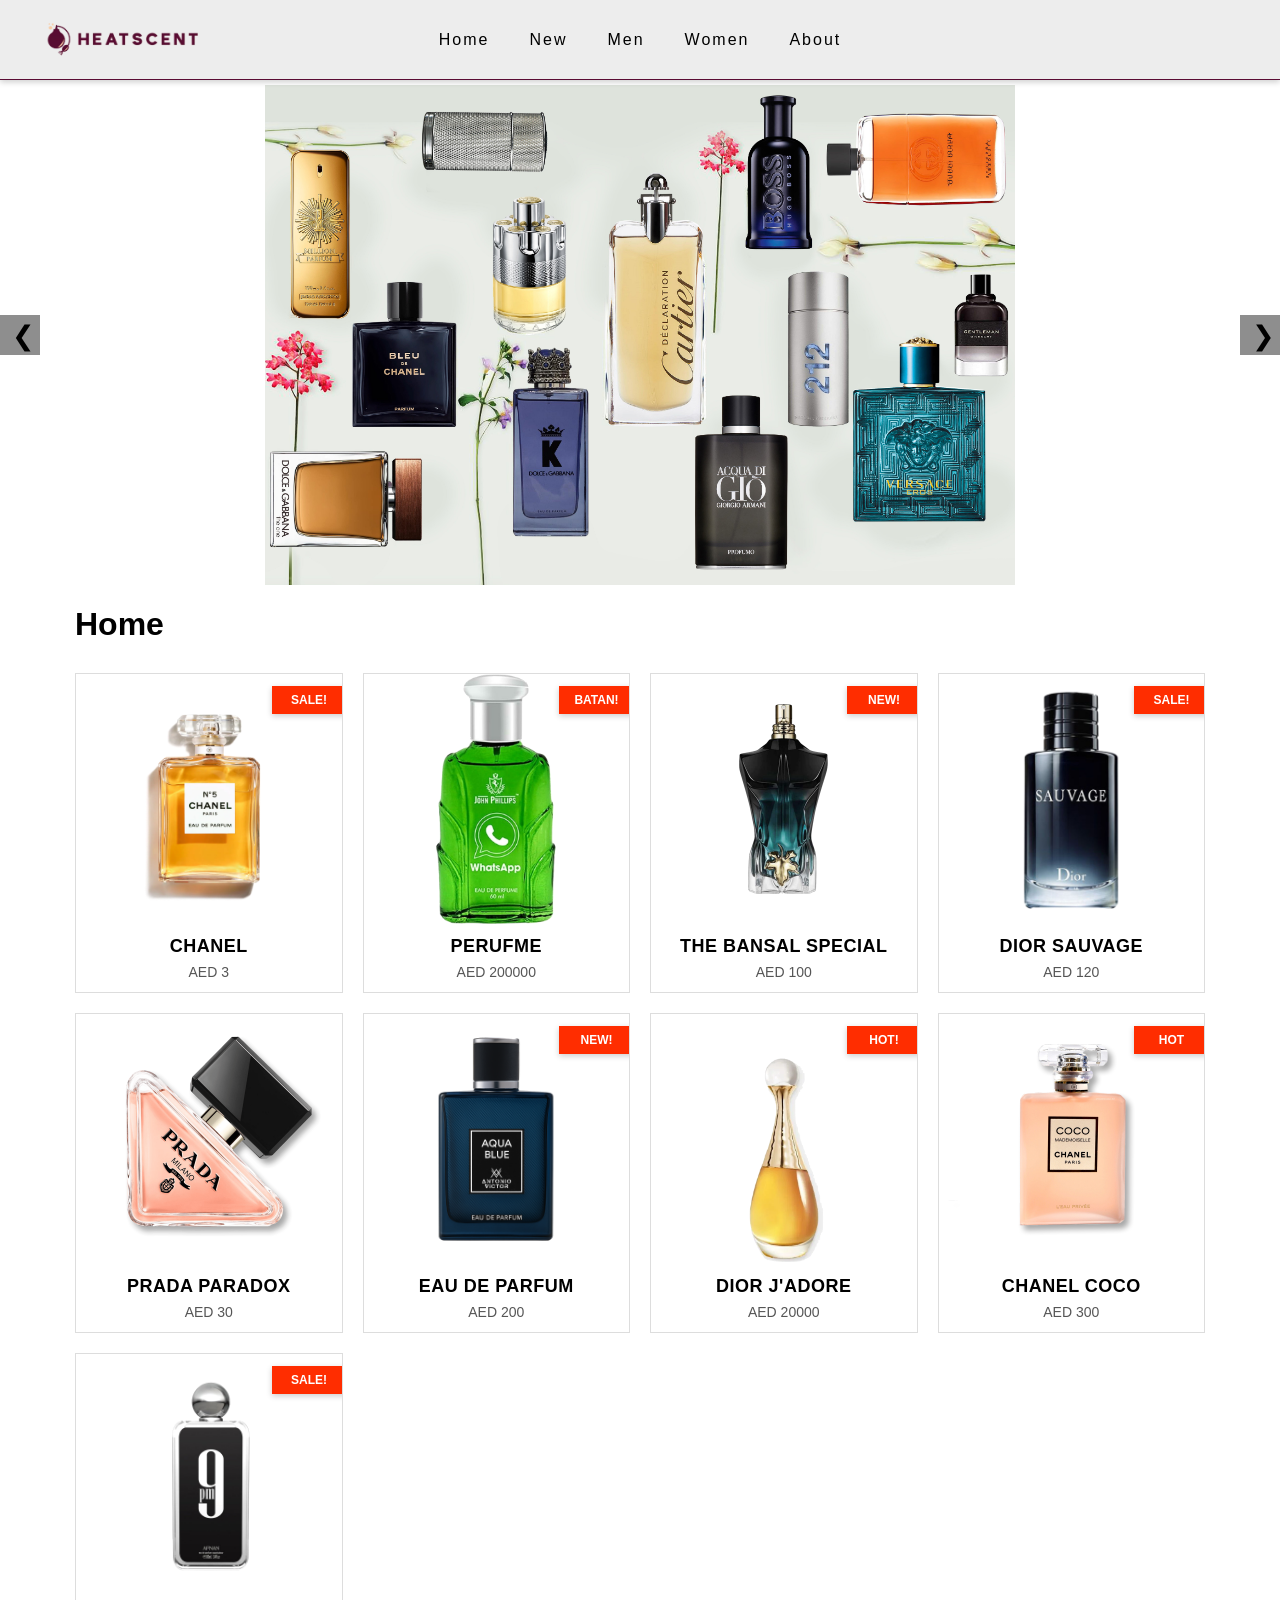
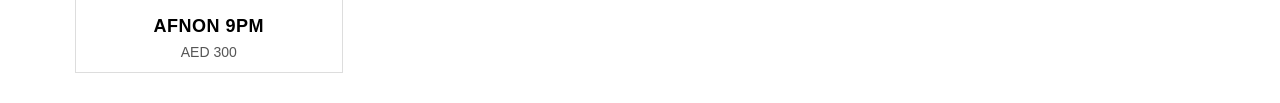
<file: index.html>
<!DOCTYPE html>
<html lang="en">
<head>
  <link rel="icon" type="image/png" href="images/favicon.png">
  <meta charset="UTF-8">
  <title>Heatscent | Home</title>

<style>
  body {
    font-family: Inter, Arial, sans-serif;
    padding: 0px;
  }

  h1 {
    margin-bottom: 30px;
  }

  .grid {
    display: grid;
    grid-template-columns: repeat(4, 1fr);
    gap: 20px;
    margin-left: 75px;
    margin-right: 75px;
    margin-bottom: 30px;
  }

  .card {
    border: 1px solid #ddd;
    overflow: hidden;
    transition: 0.2s;
    background: white;
  }

  .card:hover {
    transform: translateY(-2%) scale(1.02);
    background: rgb(239, 239, 239);
    border: 1px solid #000000;
  }

  .card img {
    width: 100%;
    height: 250px;
    object-fit: contain;
    display: block;
  }

  .card-content {
    padding: 12px;
  }

  .card-title {
    font-size: 18px;
    text-align: center;
    font-weight: bold;
    text-transform: uppercase;
    letter-spacing: 0.5px;
  }

  .card-price {
    font-size: 14px;
    color: #555;
    text-align: center;
    margin-top: 7px;
  }

  .card a {
    text-decoration: none;
    color: inherit;
    display: block;
  }

  .image-wrapper {
    position: relative;
  }

  .ribbon {
    position: absolute;
    top: 12px;
    right: -5px;
    background: #ff2d00;
    color: white;
    width: 75px;
    height: 28px;
    display: flex;
    align-items: center;
    justify-content: center;
    font-size: 12px;
    font-weight: bold;
    box-shadow: 0 2px 6px rgba(0,0,0,0.2);
  }

  .title {
    margin-left: 75px;
  }

    .carousel {
      position: relative;
      overflow: hidden;
      width: 100%;
      height: 10%;
    }

    .carousel-track {
      display: flex;            
      width: 100%;
    }

    .carousel-track img {
      width: 100%;
      height: 500px;
      object-fit: contain;
      flex-shrink: 0;     
    }

    .arrow {
      z-index: 10;     
      position: absolute;
      top: 50%;
      transform: translateY(-50%) scale(2);
      pointer-events: auto; 
      background-color: #555555a9;
      border: 0px;
      width: 20px;
      height: 20px
    }

    .arrow:hover {
    background: rgba(0,0,0,0.6);
    }

    .arrow.left {
    left: 10px;
    }

    .arrow.right {
    right: 10px;
    }
</style>
</head>

<body>

<script>
  fetch(`nav.html?t=${Date.now()}`)
    .then(res => res.text())
    .then(data => {
      document.getElementById("navbar").innerHTML = data;
    })
    .catch(err => console.error("Navigation bar failed to load", err));
</script>

<div id="navbar"></div>
<div id="carousel" class="carousel">
  <button class="arrow left" onclick="prevSlide()">&#10094;</button>

  <div class="carousel-track" id="carousel-track"></div>

  <button class="arrow right" onclick="nextSlide()">&#10095;</button>
</div>
<h1 class="title">Home</h1>
<div id="catalogue" class="grid"></div>

<script>
  const FILTER = "all"; 
  //"all" for all perfume(home screen) "men" for only mens(mens page) "women" for only women(womens page) "new"(news page)

  let carouselImages = [];
  let currentIndex = 0;

  async function loadCarousel() {
    try {
      const res = await fetch(`home.json?t=${Date.now()}`);
      const data = await res.json();

      carouselImages = data.images || [];

      const track = document.getElementById("carousel-track");
      track.innerHTML = "";

      for (const img of carouselImages) {
        const image = document.createElement("img");
        image.src = img;
        track.appendChild(image);
      }

    } catch (err) {
      console.error("Carousel failed:", err);
    }
  }

    function updateCarousel(jump = false) {
        const track = document.getElementById("carousel-track");

        if (jump) {
            track.style.transition = "none";
        } else {
            track.style.transition = "transform 0.4s ease-in-out";
        }

        track.style.transform = `translateX(-${currentIndex * 100}%)`;
        }

function nextSlide() {
  if (carouselImages.length === 0) return;

  if (currentIndex === carouselImages.length - 1) {
    currentIndex = 0;
    updateCarousel(true);
  } else {
    currentIndex++;
    updateCarousel();
  }
}

function prevSlide() {
  if (carouselImages.length === 0) return;

  if (currentIndex === 0) {
    currentIndex = carouselImages.length - 1;
    updateCarousel(true);
  } else {
    currentIndex--;
    updateCarousel();
  }
}

  loadCarousel();

  async function loadCatalogue() {
    try {
      const res = await fetch(`catalogue.json?t=${Date.now()}`);
      const catalogue = await res.json();

      const container = document.getElementById("catalogue");
      container.innerHTML = "";

      for (const file of catalogue.shown) {
        const resItem = await fetch(`perfumes/${file}?t=${Date.now()}`);
        const data = await resItem.json();


        if (FILTER === "men" && data.sort.sort !== "men") continue;
        if (FILTER === "women" && data.sort.sort !== "women") continue;
        if (FILTER === "new" && data.sort.new !== "y") continue;

        const div = document.createElement("div");
        div.className = "card";

        const tagHTML = data.tag ? `<div class="ribbon">${data.tag}</div>` : "";

        div.innerHTML = `
          <a href="product.html?file=${file}">
            <div class="image-wrapper">
              ${tagHTML}
              <img src="images/${data.thumbnail}?t=${Date.now()}" alt="${data.name}">
            </div>
            <div class="card-content">
              <div class="card-title">${data.name}</div>
              <div class="card-price">AED ${data.prices["50ml"]}</div>
            </div>
          </a>
        `;

        container.appendChild(div);
      }

    } catch (err) {
      console.error("Catalogue failed:", err);
    }
  }

  loadCatalogue();

</script>

</body>
</html>
</file>
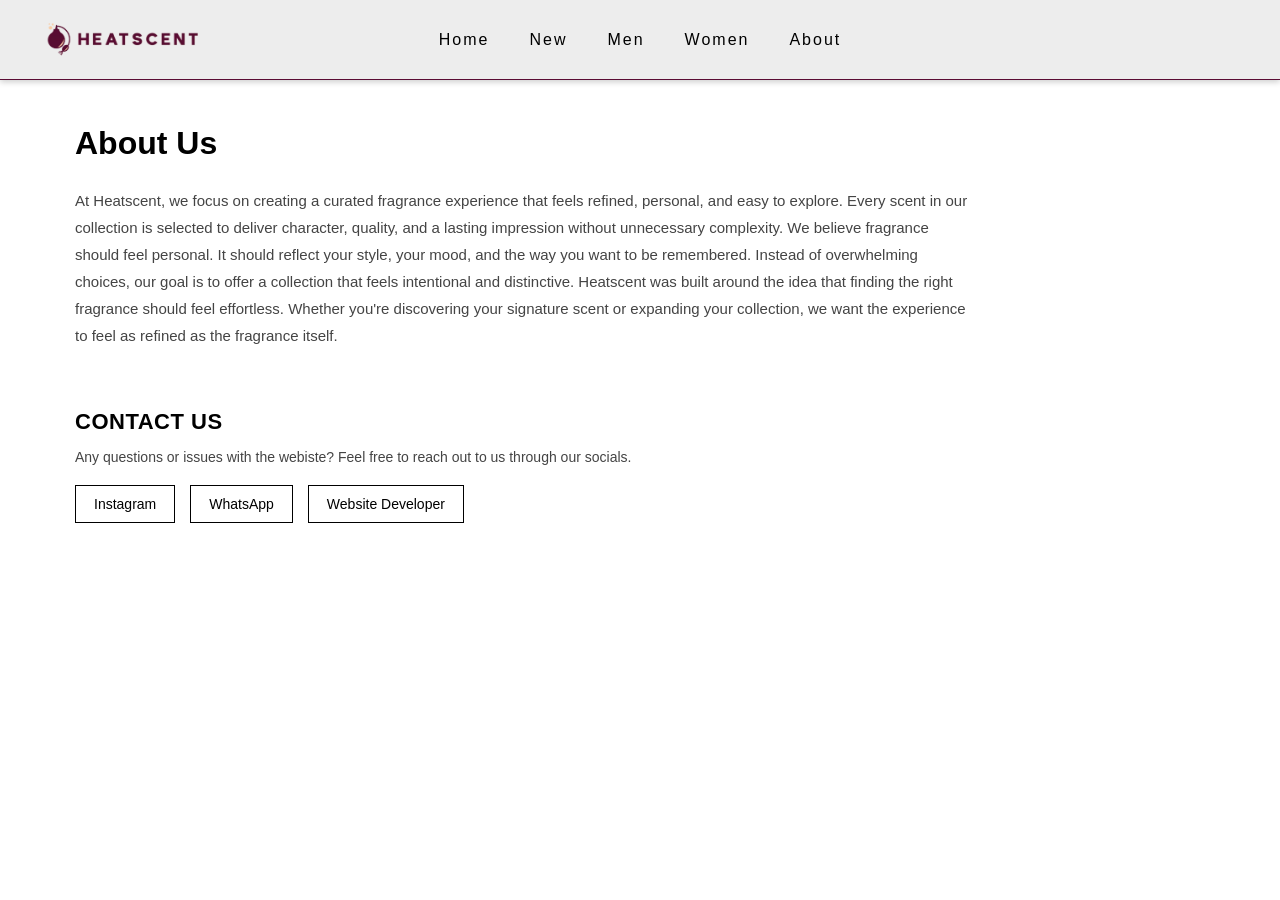
<file: contact.html>
<!DOCTYPE html>
<html lang="en">
<head>
  <link rel="icon" type="image/png" href="images/favicon.png">
  <meta charset="UTF-8">
  <title>Heatscent | About Us</title>

  <style>
    body {
      font-family: Inter, Arial, sans-serif;
      padding: 0;
      margin: 0;
    }

    .title {
      margin-left: 75px;
      margin-top: 40px;
      margin-bottom: 25px;
      font-size: 32px;
    }

    .about {
      margin-left: 75px;
      margin-right: 75px;
      margin-bottom: 60px;
      max-width: 900px;
    }

    .about-text {
      font-size: 15px;
      color: #444;
      line-height: 1.8;
      margin-bottom: 18px;
    }

    .contact {
    margin-left: 75px;
    margin-right: 75px;
    margin-bottom: 80px;
    max-width: 900px;
    }

    .contact-title {
    font-size: 22px;
    font-weight: bold;
    margin-bottom: 10px;
    text-transform: uppercase;
    letter-spacing: 0.5px;
    }

    .contact-text {
    font-size: 14px;
    color: #444;
    margin-bottom: 20px;
    }

    .contact-buttons {
    display: flex;
    gap: 15px;
    }

    .contact-btn {
    text-decoration: none;
    font-size: 14px;
    padding: 10px 18px;
    border: 1px solid #000;
    color: black;
    transition: 0.2s;
    }

    .contact-btn:hover {
    background: black;
    color: white;
    }
  </style>
</head>

<body>

  <script>
    fetch(`nav.html?t=${Date.now()}`)
      .then(res => res.text())
      .then(data => {
        document.getElementById("navbar").innerHTML = data;
      })
      .catch(err => console.error("Navigation bar failed to load", err));
  </script>

  <div id="navbar"></div>

  <h1 class="title">About Us</h1>

  <div class="about">
    <p class="about-text">
      At Heatscent, we focus on creating a curated fragrance experience that feels refined, personal, and easy to explore. Every scent in our collection is selected to deliver character, quality, and a lasting impression without unnecessary complexity. We believe fragrance should feel personal. It should reflect your style, your mood, and the way you want to be remembered. Instead of overwhelming choices, our goal is to offer a collection that feels intentional and distinctive. Heatscent was built around the idea that finding the right fragrance should feel effortless. Whether you're discovering your signature scent or expanding your collection, we want the experience to feel as refined as the fragrance itself.
    </p>
  </div>
  <div class="contact">
  <h2 class="contact-title">Contact Us</h2>

  <p class="contact-text">
    Any questions or issues with the webiste? Feel free to reach out to us through our socials.
  </p>

  <div class="contact-buttons">
    <a href="https://instagram.com/heatscentUAE" target="_blank" class="contact-btn">Instagram</a>
    <a href="https://wa.me/971XXXXXXXXX" target="_blank" class="contact-btn">WhatsApp</a>
        <a href="https://instagram.com/msisu_123" target="_blank" class="contact-btn">Website Developer</a>

  </div>
</div>
</body>
</html>
</file>
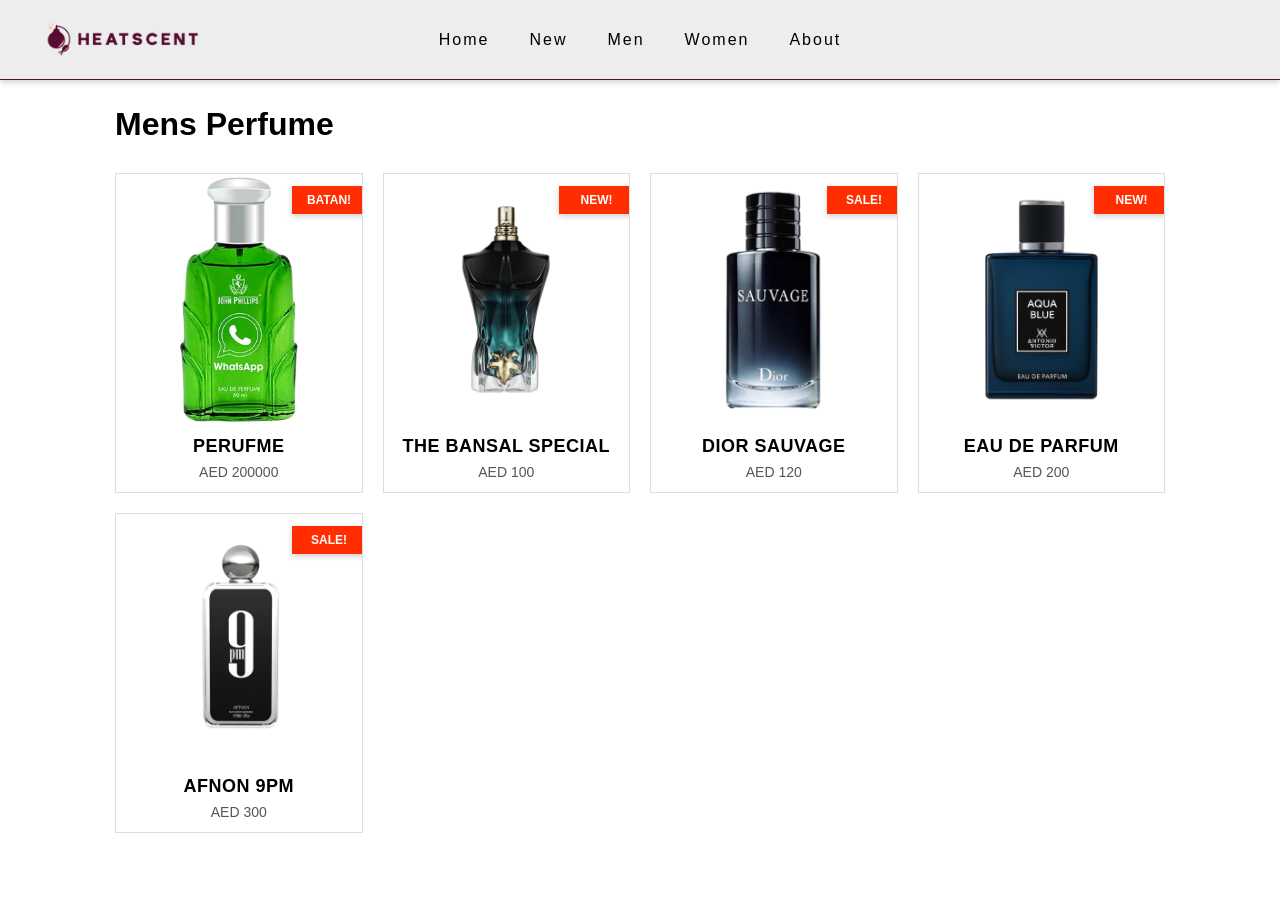
<file: men.html>
<!DOCTYPE html>
<html lang="en">
<head>
    <link rel="icon" type="image/png" href="images/favicon.png">
  <meta charset="UTF-8">
  <title>Heatscent | Mens Perfume</title>
<style>
  body {
    font-family: Inter, Arial, sans-serif;
    padding: 40px;
  }

  h1 {
    margin-bottom: 30px;
  }

  .grid {
    display: grid;
    grid-template-columns: repeat(4, 1fr);
    gap: 20px;
    margin-left: 75px;
    margin-right: 75px;
  }

  .card {
    border: 1px solid #ddd;
    overflow: hidden;
    transition: 0.2s;
    background: white;
  }

  .card:hover {
    transform: translateY(-2%) scale(1.02);
    background: rgb(239, 239, 239);
    border: 1px solid #000000;
  }

  .card img {
    width: 100%;
    height: 250px;
    object-fit: contain;
    display: block;
  }

  .card-content {
    padding: 12px;
  }

  .card-title {
    font-size: 18px;
    text-align: center;
    font-weight: bold;
    text-transform: uppercase;
    letter-spacing: 0.5px;
  }

  .card-price {
    font-size: 14px;
    color: #555;
    text-align: center;
    margin-top: 7px;
  }

  .card a {
    text-decoration: none;
    color: inherit;
    display: block;
  }

.image-wrapper {
  position: relative;
}

.ribbon {
  position: absolute;
  top: 12px;
  right: -5px;

  background: #ff2d00;
  color: white;

  width: 75px;              
  height: 28px;

  display: flex;
  align-items: center; 
  justify-content: center;   

  font-size: 12px;
  font-weight: bold;

  box-shadow: 0 2px 6px rgba(0,0,0,0.2);
}
.title {
    margin-left: 75px;
}
</style>
</head>

<body>
<script>
  fetch(`nav.html?t=${Date.now()}`)
    .then(res => res.text())
    .then(data => {
      document.getElementById("navbar").innerHTML = data;
    })
    .catch(err => console.error("Naigation bar failed to load", err));
</script>

<div id="navbar"></div>
<h1 class="title">Mens Perfume</h1>
<div id="catalogue" class="grid"></div>

<script>
  const FILTER = "men"; 
  // "all", "men", "women", "new"

  async function loadCatalogue() {
    try {
      const res = await fetch(`catalogue.json?t=${Date.now()}`);
      const catalogue = await res.json();

      const container = document.getElementById("catalogue");

      for (const file of catalogue.shown) {
        const resItem = await fetch(`perfumes/${file}?t=${Date.now()}`);
        const data = await resItem.json();
        const category = data.sort?.sort;
        const isNew = data.sort?.new;
        if (FILTER === "men" && category !== "men") continue;
        if (FILTER === "women" && category !== "women") continue;
        if (FILTER === "new" && isNew !== "y") continue;
        const div = document.createElement("div");
        div.className = "card";
        const tagHTML = data.tag ? `<div class="ribbon">${data.tag}</div>` : "";

        div.innerHTML = `
          <a href="product.html?file=${file}">
            <div class="image-wrapper">
              ${tagHTML}
            <img src="images/${data.thumbnail}?t=${Date.now()}" alt="${data.name}">
            </div>
            <div class="card-content">
              <div class="card-title">${data.name}</div>
              <div class="card-price">AED ${data.prices["50ml"]}</div>
            </div>
          </a>
        `;

        container.appendChild(div);
      }

    } catch (err) {
      console.error("catalogue failed:", err);
    }
  }

  loadCatalogue();
</script>

</body>
</html>
</file>
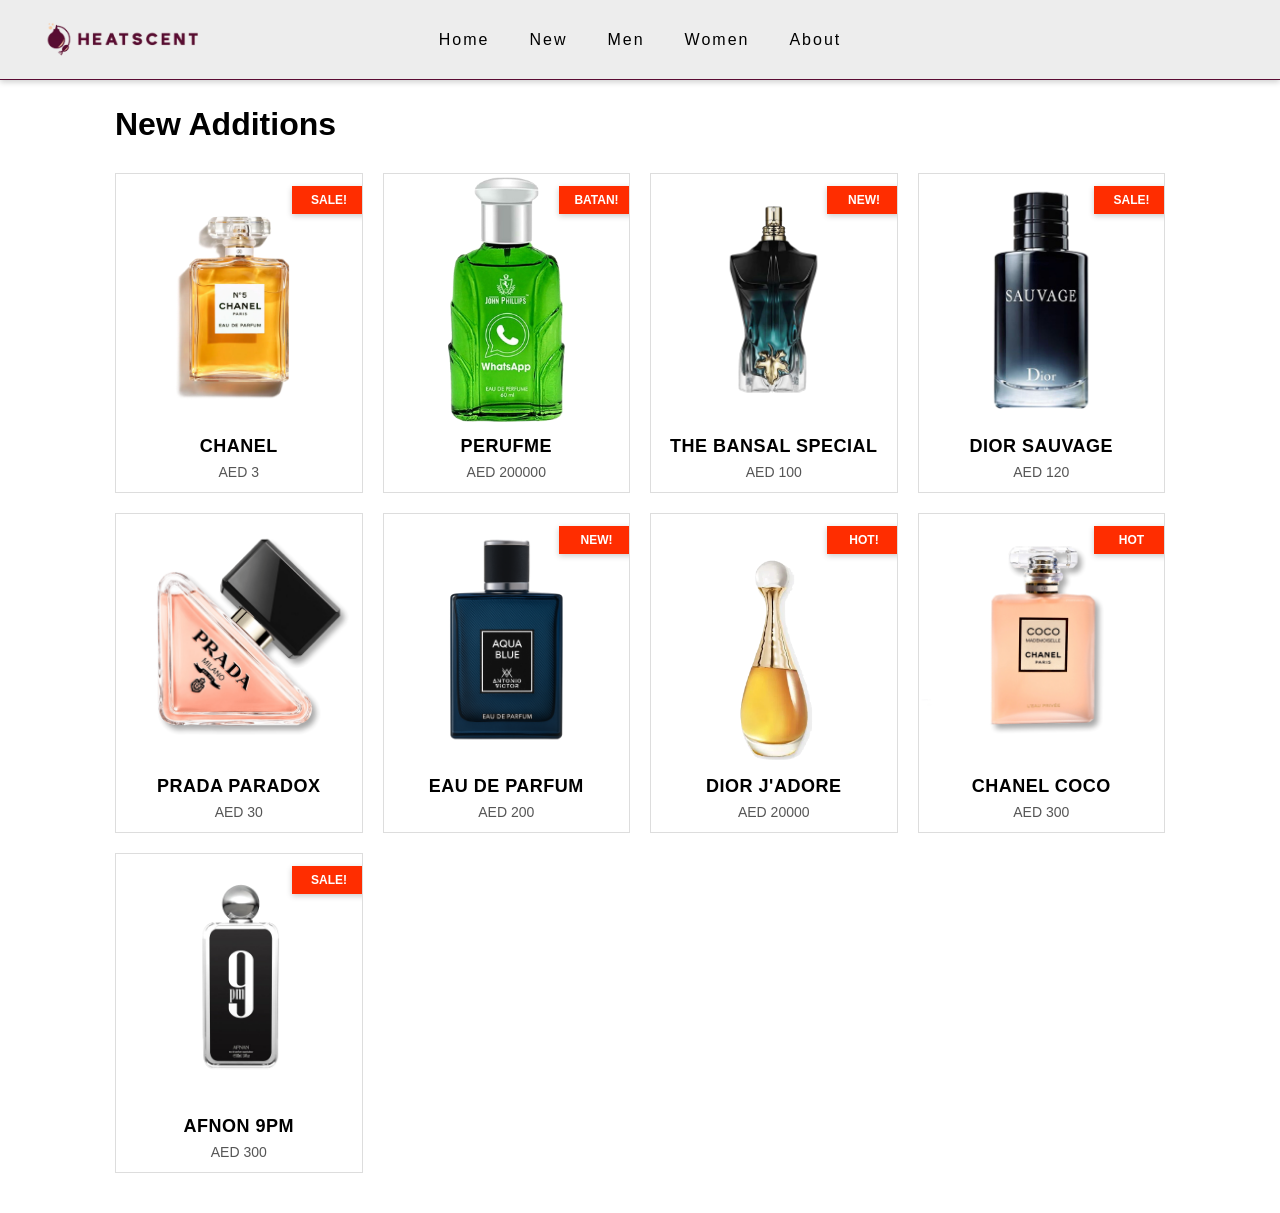
<file: new.html>
<!DOCTYPE html>
<html lang="en">
<head>
    <link rel="icon" type="image/png" href="images/favicon.png">
  <meta charset="UTF-8">
  <title>Heatscent | New Perfumes</title>
<style>
  body {
    font-family: Inter, Arial, sans-serif;
    padding: 40px;
  }

  h1 {
    margin-bottom: 30px;
  }

  .grid {
    display: grid;
    grid-template-columns: repeat(4, 1fr);
    gap: 20px;
    margin-left: 75px;
    margin-right: 75px;
  }

  .card {
    border: 1px solid #ddd;
    overflow: hidden;
    transition: 0.2s;
    background: white;
  }

  .card:hover {
    transform: translateY(-2%) scale(1.02);
    background: rgb(239, 239, 239);
    border: 1px solid #000000;
  }

  .card img {
    width: 100%;
    height: 250px;
    object-fit: contain;
    display: block;
  }

  .card-content {
    padding: 12px;
  }

  .card-title {
    font-size: 18px;
    text-align: center;
    font-weight: bold;
    text-transform: uppercase;
    letter-spacing: 0.5px;
  }

  .card-price {
    font-size: 14px;
    color: #555;
    text-align: center;
    margin-top: 7px;
  }

  .card a {
    text-decoration: none;
    color: inherit;
    display: block;
  }

.image-wrapper {
  position: relative;
}

.ribbon {
  position: absolute;
  top: 12px;
  right: -5px;

  background: #ff2d00;
  color: white;

  width: 75px;              
  height: 28px;

  display: flex;
  align-items: center; 
  justify-content: center;   

  font-size: 12px;
  font-weight: bold;

  box-shadow: 0 2px 6px rgba(0,0,0,0.2);
}
.title {
    margin-left: 75px;
}
</style>
</head>

<body>
<script>
  fetch(`nav.html?t=${Date.now()}`)
    .then(res => res.text())
    .then(data => {
      document.getElementById("navbar").innerHTML = data;
    })
    .catch(err => console.error("Naigation bar failed to load", err));
</script>

<div id="navbar"></div>
<h1 class="title">New Additions</h1>
<div id="catalogue" class="grid"></div>

<script>
  const FILTER = "new"; 
  // "all", "men", "women", "new"

  async function loadCatalogue() {
    try {
      const res = await fetch(`catalogue.json?t=${Date.now()}`);
      const catalogue = await res.json();

      const container = document.getElementById("catalogue");

      for (const file of catalogue.shown) {
        const resItem = await fetch(`perfumes/${file}?t=${Date.now()}`);
        const data = await resItem.json();
        const category = data.sort?.sort;
        const isNew = data.sort?.new;


        if (FILTER === "men" && category !== "men") continue;
        if (FILTER === "women" && category !== "women") continue;
        if (FILTER === "new" && isNew !== "y") continue;

        const div = document.createElement("div");
        div.className = "card";

        const tagHTML = data.tag ? `<div class="ribbon">${data.tag}</div>` : "";

        div.innerHTML = `
  <a href="product.html?file=${file}">
    <div class="image-wrapper">
      ${tagHTML}
    <img src="images/${data.thumbnail}?t=${Date.now()}" alt="${data.name}">
    </div>
    <div class="card-content">
      <div class="card-title">${data.name}</div>
      <div class="card-price">AED ${data.prices["50ml"]}</div>
    </div>
  </a>
`;

        container.appendChild(div);
      }

    } catch (err) {
      console.error("catalogue failed:", err);
    }
  }

  loadCatalogue();
</script>

</body>
</html>
</file>
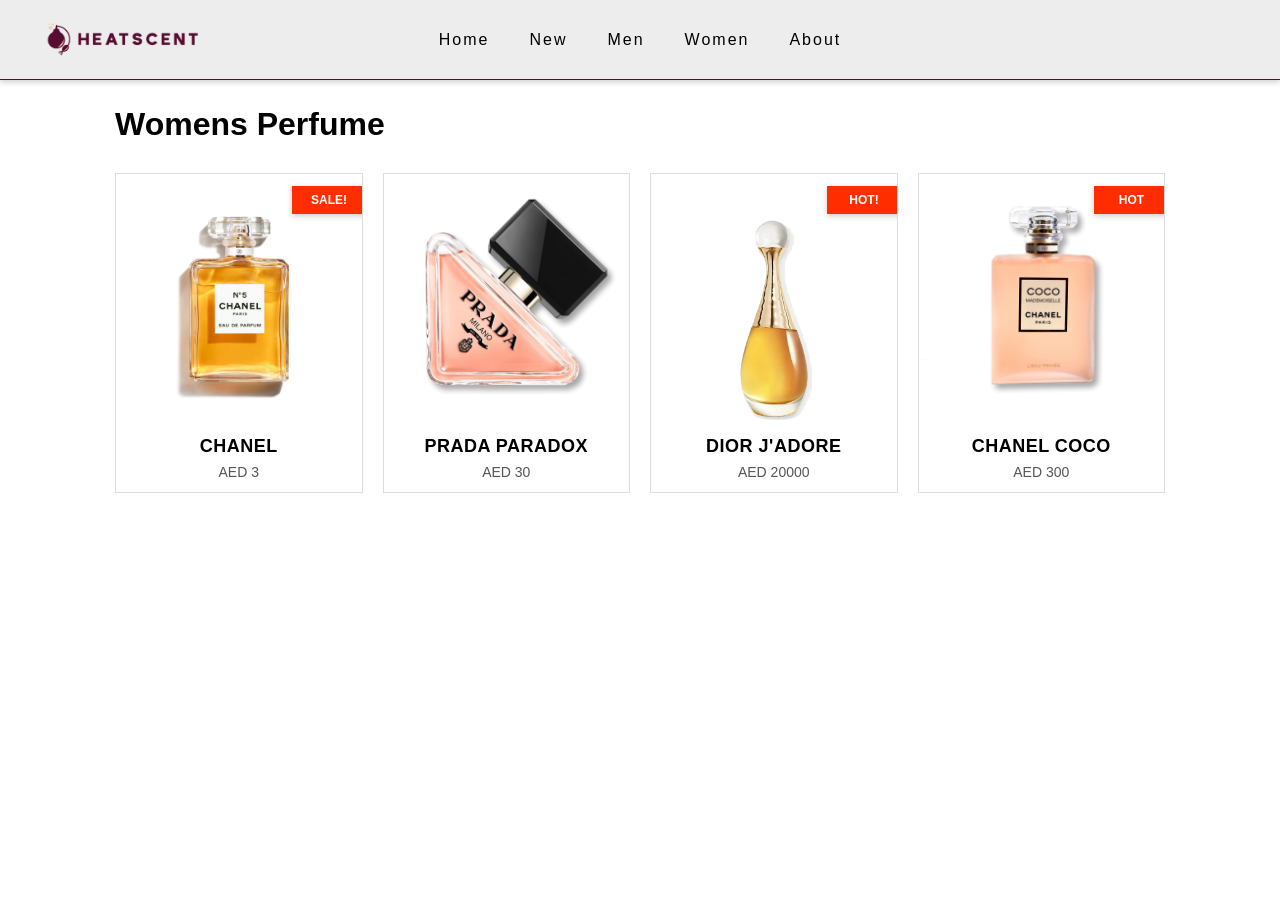
<file: women.html>
<!DOCTYPE html>
<html lang="en">
<head>
    <link rel="icon" type="image/png" href="images/favicon.png">
  <meta charset="UTF-8">
  <title>Heatscent | Womens Perfumes</title>
<style>
  body {
    font-family: Inter, Arial, sans-serif;
    padding: 40px;
  }

  h1 {
    margin-bottom: 30px;
  }

  .grid {
    display: grid;
    grid-template-columns: repeat(4, 1fr);
    gap: 20px;
    margin-left: 75px;
    margin-right: 75px;
  }

  .card {
    border: 1px solid #ddd;
    overflow: hidden;
    transition: 0.2s;
    background: white;
  }

  .card:hover {
    transform: translateY(-2%) scale(1.02);
    background: rgb(239, 239, 239);
    border: 1px solid #000000;
  }

  .card img {
    width: 100%;
    height: 250px;
    object-fit: contain;
    display: block;
  }

  .card-content {
    padding: 12px;
  }

  .card-title {
    font-size: 18px;
    text-align: center;
    font-weight: bold;
    text-transform: uppercase;
    letter-spacing: 0.5px;
  }

  .card-price {
    font-size: 14px;
    color: #555;
    text-align: center;
    margin-top: 7px;
  }

  .card a {
    text-decoration: none;
    color: inherit;
    display: block;
  }

.image-wrapper {
  position: relative;
}

.ribbon {
  position: absolute;
  top: 12px;
  right: -5px;

  background: #ff2d00;
  color: white;

  width: 75px;              
  height: 28px;

  display: flex;
  align-items: center; 
  justify-content: center;   

  font-size: 12px;
  font-weight: bold;

  box-shadow: 0 2px 6px rgba(0,0,0,0.2);
}
.title {
    margin-left: 75px;
}
</style>
</head>

<body>
<script>
  fetch(`nav.html?t=${Date.now()}`)
    .then(res => res.text())
    .then(data => {
      document.getElementById("navbar").innerHTML = data;
    })
    .catch(err => console.error("Naigation bar failed to load", err));
</script>

<div id="navbar"></div>
<h1 class="title">Womens Perfume</h1>
<div id="catalogue" class="grid"></div>

<script>
  const FILTER = "women"; 
  // "all", "men", "women", "new"

  async function loadCatalogue() {
    try {
      const res = await fetch(`catalogue.json?t=${Date.now()}`);
      const catalogue = await res.json();

      const container = document.getElementById("catalogue");

      for (const file of catalogue.shown) {
        const resItem = await fetch(`perfumes/${file}?t=${Date.now()}`);
        const data = await resItem.json();
        const category = data.sort?.sort;
        const isNew = data.sort?.new;

        if (FILTER === "men" && category !== "men") continue;
        if (FILTER === "women" && category !== "women") continue;
        if (FILTER === "new" && isNew !== "y") continue;

        const div = document.createElement("div");
        div.className = "card";

        const tagHTML = data.tag ? `<div class="ribbon">${data.tag}</div>` : "";

        div.innerHTML = `
  <a href="product.html?file=${file}">
    <div class="image-wrapper">
      ${tagHTML}
    <img src="images/${data.thumbnail}?t=${Date.now()}" alt="${data.name}">
    </div>
    <div class="card-content">
      <div class="card-title">${data.name}</div>
      <div class="card-price">AED ${data.prices["50ml"]}</div>
    </div>
  </a>
`;

        container.appendChild(div);
      }

    } catch (err) {
      console.error("catalogue failed:", err);
    }
  }

  loadCatalogue();
</script>

</body>
</html>
</file>
